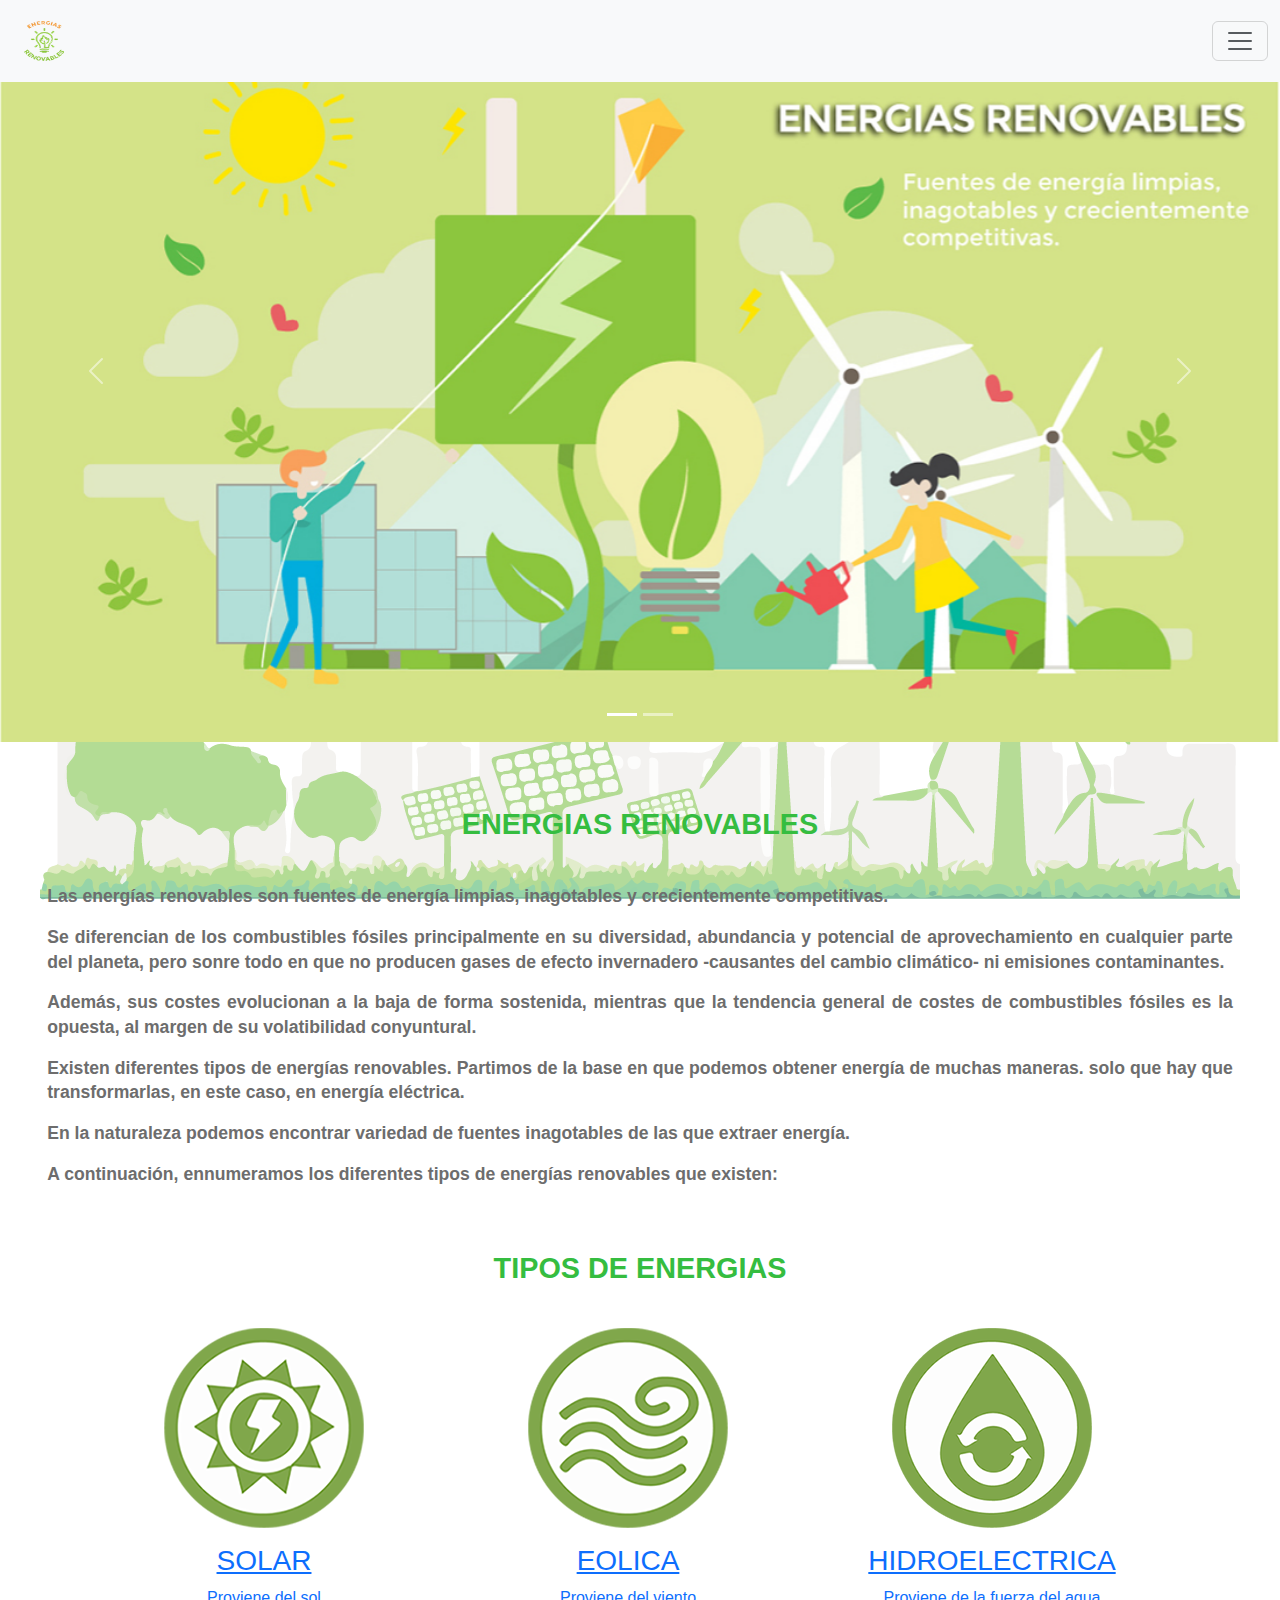
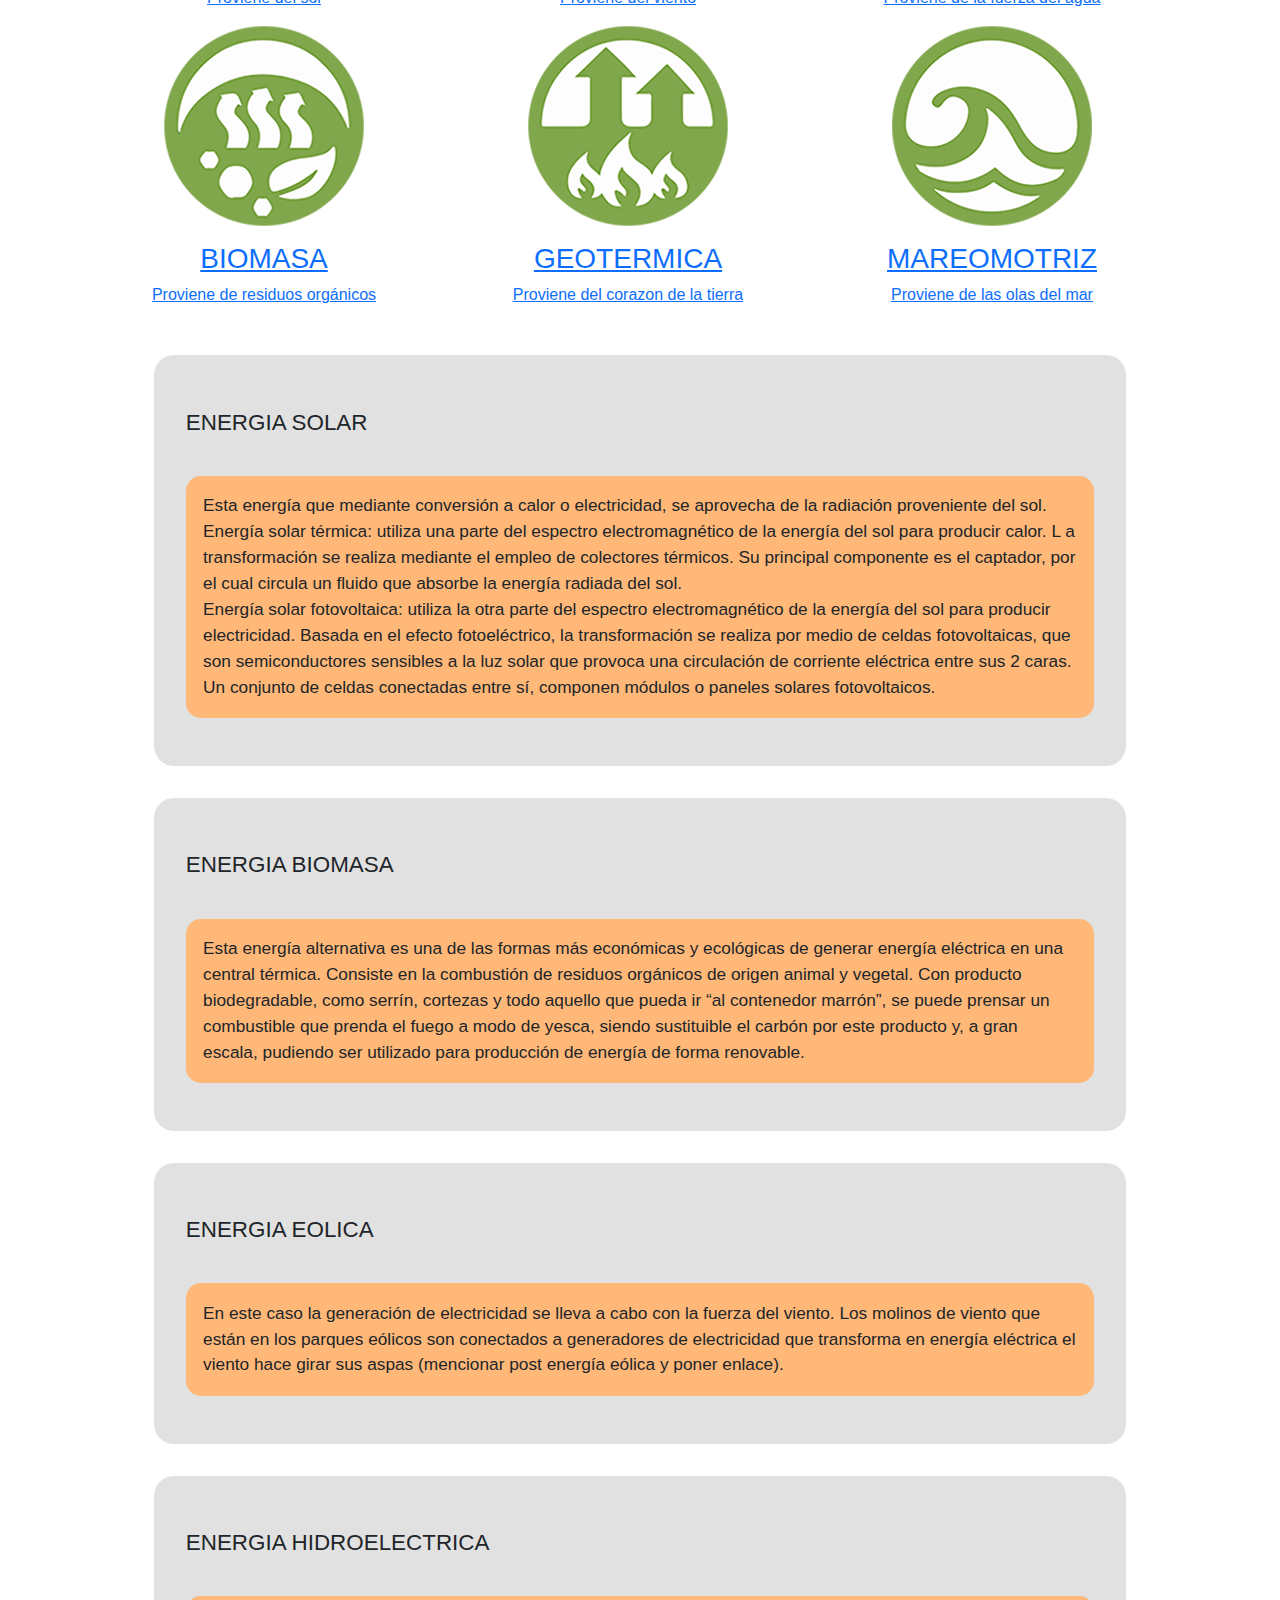
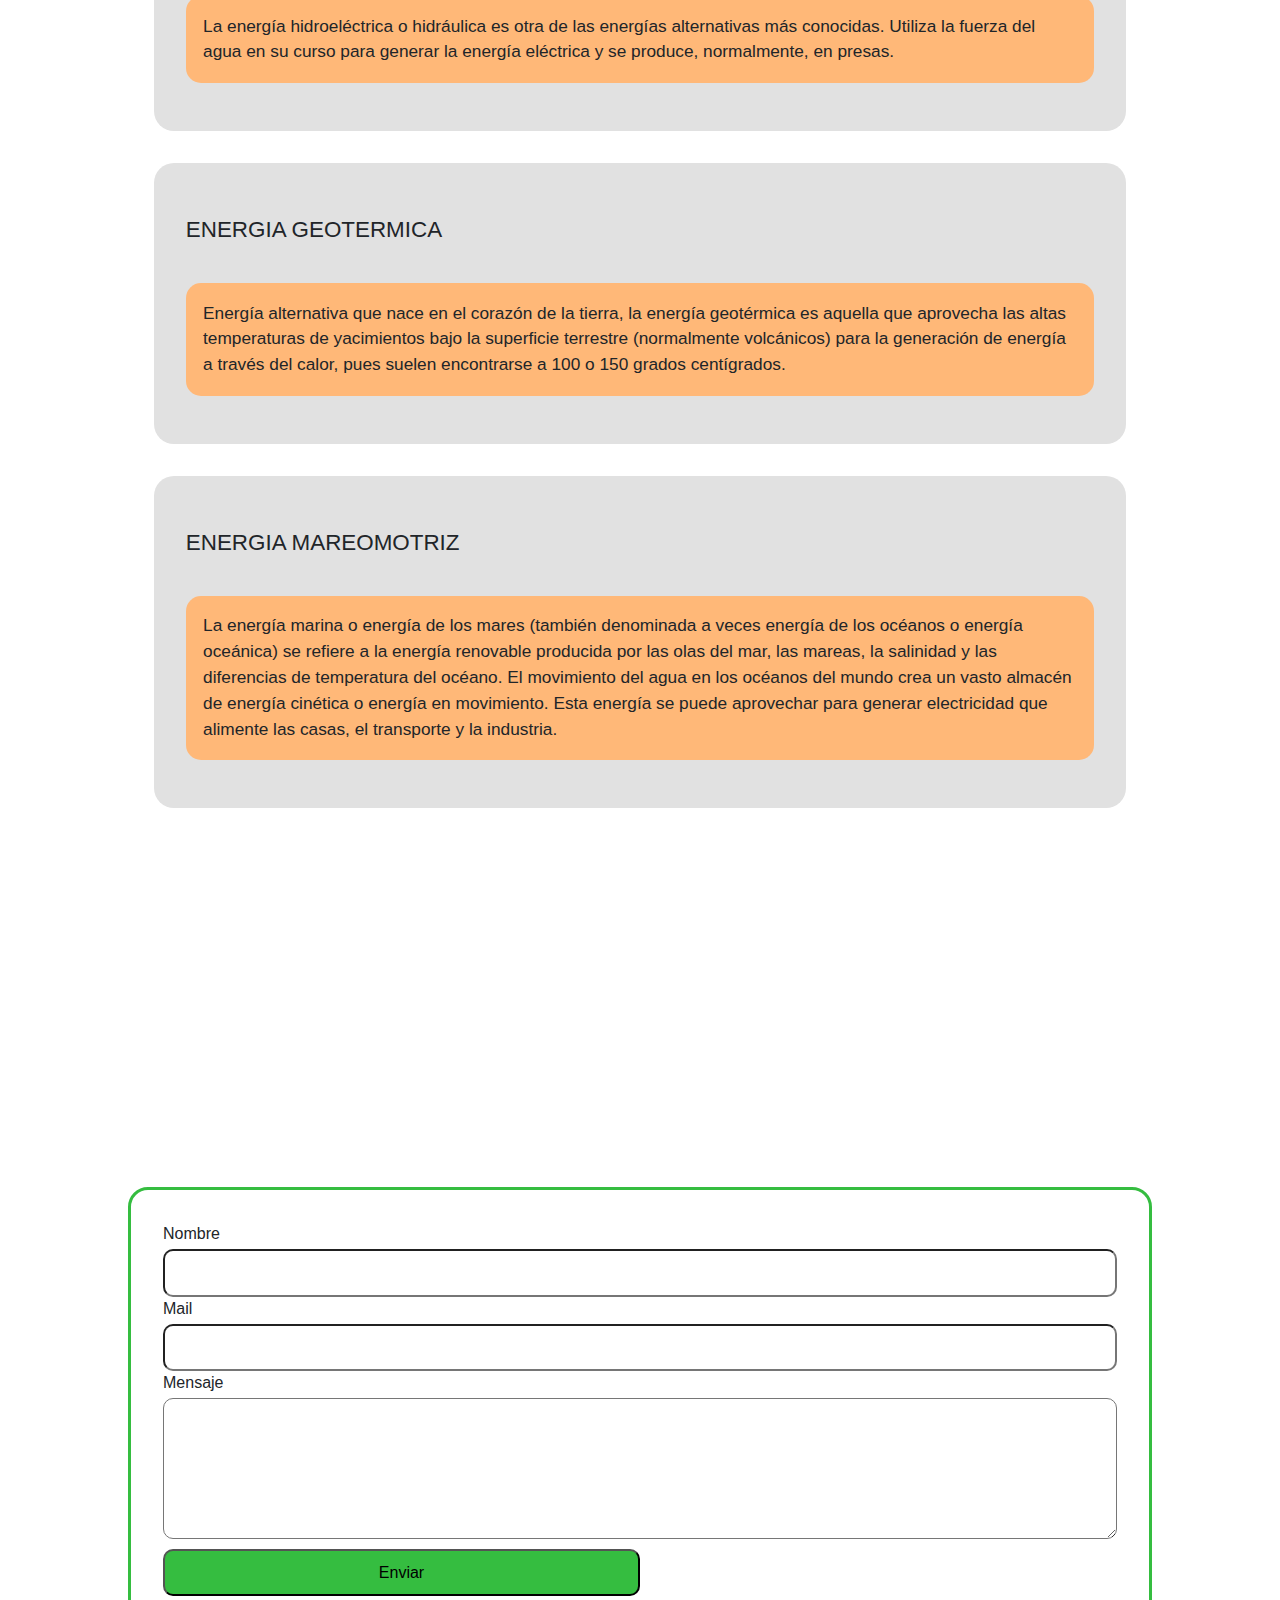
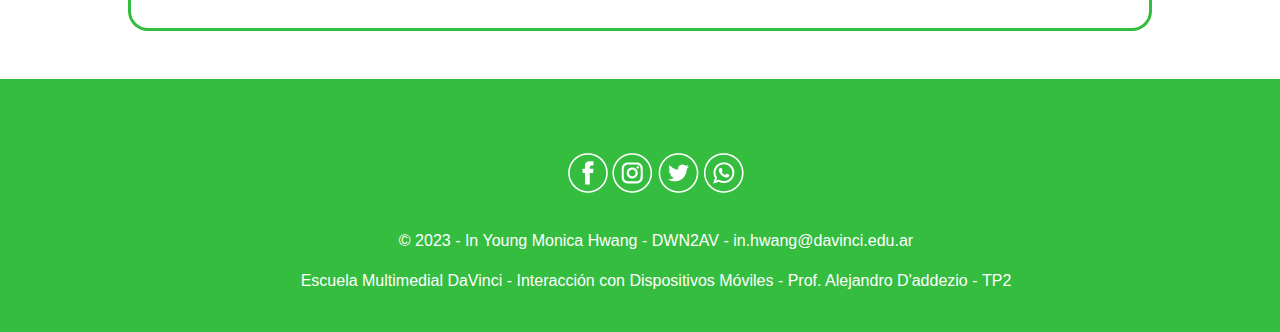
<file: index.html>
<!DOCTYPE html>
<html lang="es">

<head>
    <meta charset="UTF-8">
    <meta name="viewport" content="width=device-width, initial-scale=1">
    <meta http-equiv="X-UA-Compatible" content="ie=edge">
    <title>Hwang In Young Monica - DWN2A</title>
    <link href="https://fonts.googleapis.com/css?family=Montserrat" rel="stylesheet" />
    <link rel="shortcut icon" href="img/icono.png" />
    <link rel="stylesheet" href="css/bootstrap.min.css">
    <link rel="stylesheet" href="css/estilos.css">

</head>

<body>
    <header>
        <nav class="navbar bg-body-tertiary fixed-top">
            <div class="container-fluid">
                <nav class="navbar bg-body-tertiary">
                    <div class="container">
                        <a class="navbar-brand" href="#">
                            <img src="img/logo.png" alt="energias renovables" width="40" height="40">
                        </a>
                    </div>
                </nav>
                <button class="navbar-toggler" type="button" data-bs-toggle="offcanvas"
                    data-bs-target="#offcanvasNavbar" aria-controls="offcanvasNavbar" aria-label="Toggle navigation">
                    <span class="navbar-toggler-icon"></span>
                </button>
                <div class="offcanvas offcanvas-end" tabindex="-1" id="offcanvasNavbar"
                    aria-labelledby="offcanvasNavbarLabel">
                    <div class="offcanvas-header">
                        <h5 class="offcanvas-title" id="offcanvasNavbarLabel">ENERGIAS RENOVABLES</h5>
                        <button type="button" class="btn-close" data-bs-dismiss="offcanvas" aria-label="Close"></button>
                    </div>
                    <div class="offcanvas-body">
                        <ul class="navbar-nav justify-content-end flex-grow-1 pe-3">
                            <li class="nav-item">
                                <a class="nav-link active" aria-current="page" href="#">Inicio</a>
                            </li>
                            <li class="nav-item">
                                <a class="nav-link" href="#">Quienes somos</a>
                            </li>
                            <li class="nav-item dropdown">
                                <a class="nav-link dropdown-toggle" href="#" role="button" data-bs-toggle="dropdown"
                                    aria-expanded="false">
                                    Tipos de Energías
                                </a>
                                <ul class="dropdown-menu">
                                    <li><a class="dropdown-item" href="#solar">SOLAR</a></li>
                                    <li><a class="dropdown-item" href="#eolica">EOLICA</a></li>
                                    <li><a class="dropdown-item" href="#hidroelectrica">HIDROELECTRICA</a></li>
                                    <li><a class="dropdown-item" href="#biomasa">BIOMASA</a></li>
                                    <li><a class="dropdown-item" href="#geotermica">GEOTERMICA</a></li>
                                    <li><a class="dropdown-item" href="#mareomotriz">MAREOMOTRIZ</a></li>
                                </ul>
                            </li>
                            <li class="nav-item">
                                <a class="nav-link" href="#">Agenda</a>
                            </li>
                            <li class="nav-item">
                                <a class="nav-link" href="#">Contacto</a>
                            </li>
                        </ul>
                    </div>
                </div>
            </div>
        </nav>
        <figure>
            <div id="carouselExampleCaptions" class="carousel slide">
                <div class="carousel-indicators">
                    <button type="button" data-bs-target="#carouselExampleCaptions" data-bs-slide-to="0" class="active"
                        aria-current="true" aria-label="Slide 1"></button>
                    <button type="button" data-bs-target="#carouselExampleCaptions" data-bs-slide-to="1"
                        aria-label="Slide 2"></button>
                </div>
                <div class="carousel-inner">
                    <div class="carousel-item active">
                        <img src="img/banner1_pc.jpg" class="d-block w-100" alt="energias renovables">
                    </div>
                    <div class="carousel-item">
                        <img src="img/banner2_pc.jpg" class="d-block w-100" alt="energias limpias">
                    </div>
                    <button class="carousel-control-prev" type="button" data-bs-target="#carouselExampleCaptions"
                        data-bs-slide="prev">
                        <span class="carousel-control-prev-icon" aria-hidden="true"></span>
                        <span class="visually-hidden">Previous</span>
                    </button>
                    <button class="carousel-control-next" type="button" data-bs-target="#carouselExampleCaptions"
                        data-bs-slide="next">
                        <span class="carousel-control-next-icon" aria-hidden="true"></span>
                        <span class="visually-hidden">Next</span>
                    </button>
                </div>
        </figure>
    </header>
    <main class="container-fluid">
        <h2>ENERGIAS RENOVABLES</h2>
        <div id="principal">
            <p>Las energías renovables son fuentes de energía limpias, inagotables y crecientemente competitivas.</p>
            <p>Se diferencian de los combustibles fósiles principalmente en su diversidad, abundancia y potencial de
                aprovechamiento en cualquier parte del planeta, pero sonre todo en que no producen gases de efecto
                invernadero -causantes del cambio climático- ni emisiones contaminantes.</p>
            <p>Además, sus costes evolucionan a la baja de forma sostenida, mientras que la tendencia general de costes
                de combustibles fósiles es la opuesta, al margen de su volatibilidad conyuntural.</p>
            <p>Existen diferentes tipos de energías renovables. Partimos de la base en que podemos obtener energía de
                muchas maneras. solo que hay que transformarlas, en este caso, en energía eléctrica.</p>
            <p>En la naturaleza podemos encontrar variedad de fuentes inagotables de las que extraer energía.</p>
            <p>A continuación, ennumeramos los diferentes tipos de energías renovables que existen:</p>
        </div>
    </main>
    <section class="container">
        <h2>TIPOS DE ENERGIAS</h2>
        <div id="pastillas" class="container text-center">
            <div class="row align-items-center">
            <ul class="row row-cols-1">
                <li class="col-lg-4 col-md-6"><a id="solar" href="#d-solar">
                        <figure>
                            <picture>
                                <source media="(max-width: 599px)" srcset="img/e_solar_movil.png" />
                                <source media="(max-width: 991px)" srcset="img/e_solar_tablet.png" />
                                <img src="img/e_solar_pc.png" alt="icono energia solar">
                            </picture>
                        </figure>
                        <h3>SOLAR</h3>
                        <p>Proviene del sol</p>
                    </a>
                </li>
                <li class="col-lg-4 col-md-6"><a id="eolica" href="#d-eolica">
                        <figure>
                            <picture>
                                <source media="(max-width: 599px)" srcset="img/e_eolica_movil.png" />
                                <source media="(max-width: 991px)" srcset="img/e_eolica_tablet.png" />
                                <img src="img/e_eolica_pc.png" alt="icono energia eolica">
                            </picture>
                        </figure>
                        <h3>EOLICA</h3>
                        <p>Proviene del viento</p>
                    </a>
                </li>
                <li class="col-lg-4 col-md-6"><a id="hidroelectrica" href="#d-hidroelectrica">
                        <figure>
                            <picture>
                                <source media="(max-width: 599px)" srcset="img/e_hidroelectrica_movil.png" />
                                <source media="(max-width: 991px)" srcset="img/e_hidroelectrica_tablet.png" />
                                <img src="img/e_hidroelectrica_pc.png" alt="icono energia hidroelectrica">
                            </picture>
                        </figure>

                        <h3>HIDROELECTRICA</h3>
                        <p>Proviene de la fuerza del agua</p>
                    </a>
                </li>
           
                <li class="col-lg-4 col-md-6"><a id="biomasa" href="#d-biomasa">
                        <figure>
                            <picture>
                                <source media="(max-width: 599px)" srcset="img/e_biomasa_movil.png" />
                                <source media="(max-width: 991px)" srcset="img/e_biomasa_tablet.png" />
                                <img src="img/e_biomasa_pc.png" alt="icono energia biomasa">
                            </picture>
                        </figure>
                        <h3>BIOMASA</h3>
                        <p>Proviene de residuos orgánicos</p>
                    </a>
                </li>
                <li class="col-lg-4 col-md-6"><a id="geotermica" href="#d-geotermica">
                        <figure>
                            <picture>
                                <source media="(max-width: 599px)" srcset="img/e_geotermica_movil.png" />
                                <source media="(max-width: 991px)" srcset="img/e_geotermica_tablet.png" />
                                <img src="img/e_geotermica_pc.png" alt="icono energia geotermica">
                            </picture>
                        </figure>
                        <h3>GEOTERMICA</h3>
                        <p>Proviene del corazon de la tierra</p>
                    </a>
                </li>
                <li class="col-lg-4 col-md-6"><a id="mareomotriz" href="#d-mareomotriz">
                        <figure>
                            <picture>
                                <source media="(max-width: 599px)" srcset="img/e_mareomotriz_movil.png" />
                                <source media="(max-width: 991px)" srcset="img/e_mareomotriz_tablet.png" />
                                <img src="img/e_mareomotriz_pc.png" alt="icono energia mareomotriz">
                            </picture>
                        </figure>
                        <h3>MAREOMOTRIZ</h3>
                        <p>Proviene de las olas del mar</p>
                    </a>
                </li>
            </ul>
        </div>
        </div>

        <article id="detalle">

            <div id="d-solar">
                <h3>ENERGIA SOLAR</h3>
                <p>Esta energía que mediante conversión a calor o electricidad, se aprovecha de la radiación
                        proveniente del sol.<br/>
                    Energía solar térmica: utiliza una parte del espectro electromagnético de la energía del sol
                        para producir calor. L a transformación se realiza mediante el empleo de colectores térmicos. Su
                        principal componente es el captador, por el cual circula un fluido que absorbe la energía
                        radiada del sol.<br/>
                    Energía solar fotovoltaica: utiliza la otra parte del espectro electromagnético de la energía
                        del sol para producir electricidad. Basada en el efecto fotoeléctrico, la transformación se
                        realiza por medio de celdas fotovoltaicas, que son semiconductores sensibles a la luz solar que
                        provoca una circulación de corriente eléctrica entre sus 2 caras. Un conjunto de celdas
                        conectadas entre sí, componen módulos o paneles solares fotovoltaicos.
                    </p>
            </div>

            <div id="d-biomasa">
                <h3>ENERGIA BIOMASA</h3>
                <p>Esta energía alternativa es una de las formas más económicas y ecológicas de generar energía
                    eléctrica en una central térmica. Consiste en la combustión de residuos orgánicos de origen animal y
                    vegetal. Con producto biodegradable, como serrín, cortezas y todo aquello que pueda ir “al
                    contenedor marrón”, se puede prensar un combustible que prenda el fuego a modo de yesca, siendo
                    sustituible el carbón por este producto y, a gran escala, pudiendo ser utilizado para producción de
                    energía de forma renovable.</p>
            </div>
            <div id="d-eolica">
                <h3>ENERGIA EOLICA</h3>
                <p>En este caso la generación de electricidad se lleva a cabo con la fuerza del viento. Los molinos de
                    viento que están en los parques eólicos son conectados a generadores de electricidad que transforma
                    en energía eléctrica el viento hace girar sus aspas (mencionar post energía eólica y poner enlace).
                </p>
            </div>
            <div id="d-hidroelectrica">
                <h3>ENERGIA HIDROELECTRICA</h3>
                <p>La energía hidroeléctrica o hidráulica es otra de las energías alternativas más conocidas. Utiliza la
                    fuerza del agua en su curso para generar la energía eléctrica y se produce, normalmente, en presas.
                </p>
            </div>

            <div id="d-geotermica">
                <h3>ENERGIA GEOTERMICA</h3>
                <p>Energía alternativa que nace en el corazón de la tierra, la energía geotérmica es aquella que
                    aprovecha las altas temperaturas de yacimientos bajo la superficie terrestre (normalmente
                    volcánicos) para la generación de energía a través del calor, pues suelen encontrarse a 100 o 150
                    grados centígrados.</p>
            </div>
            <div id="d-mareomotriz">
                <h3>ENERGIA MAREOMOTRIZ</h3>
                <p>La energía marina o energía de los mares (también denominada a veces energía de los océanos o energía
                    oceánica) se refiere a la energía renovable producida por las olas del mar, las mareas, la salinidad
                    y las diferencias de temperatura del océano. El movimiento del agua en los océanos del mundo crea un
                    vasto almacén de energía cinética o energía en movimiento. Esta energía se puede aprovechar para
                    generar electricidad que alimente las casas, el transporte y la industria. </p>
            </div>
        </article>
        <figure id="video">
            <div class="v">
                <iframe src="https://www.youtube.com/embed/dLNCev0RMcQ"
                    allow="accelerometer; autoplay; encrypted-media; gyroscope; picture-in-picture"
                    allowfullscreen></iframe>
            </div>
        </figure>
    </section>
    <aside>
        <form id="form" action="enviar_formulario.php" method="post" enctype="multipart/form-data">
            <div>
                <label>Nombre</label>
                <input type="text" name="nombre">
            </div>

            <div>
                <label>Mail</label>
                <input type="email" name="mail" required>
            </div>


            <div>
                <label>Mensaje</label>
                <textarea name="comentario" cols="30" rows="5"></textarea>
            </div>

            <div>
                <input type="submit" value="Enviar">
            </div>
        </form>
    </aside>
    <footer id="info">
        <div id="redes">
            <ul>
                <li><a href="https://www.facebook.com" target="_blank"><img src="img/facebook.png"
                            alt="icono de facebook"></a></li>
                <li><a href="https://www.instagram.com" target="_blank"><img src="img/instagram.png"
                            alt="icono de instagram"></a></li>
                <li><a href="https://www.twitter.com" target="_blank"><img src="img/twitter.png"
                            alt="icono de twitter"></a></li>
                <li><a href="https://www.whatsapp.com" target="_blank"><img src="img/whatsapp.png"
                            alt="icono de twitter"></a></li>
            </ul>
        </div>
        <div class="datos">
            <ul>
                <li>&copy; 2023 - </li>
                <li>In Young Monica Hwang - </li>
                <li>DWN2AV - </li>
                <li>in.hwang@davinci.edu.ar</li>
            </ul>
            <ul>
                <li>Escuela Multimedial DaVinci - </li>
                <li>Interacción con Dispositivos Móviles - </li>
                <li>Prof. Alejandro D'addezio - </li>
                <li>TP2</li>
            </ul>
        </div>

    </footer>

    <script src="js/bootstrap.bundle.min.js"></script>
</body>

</html>
</file>
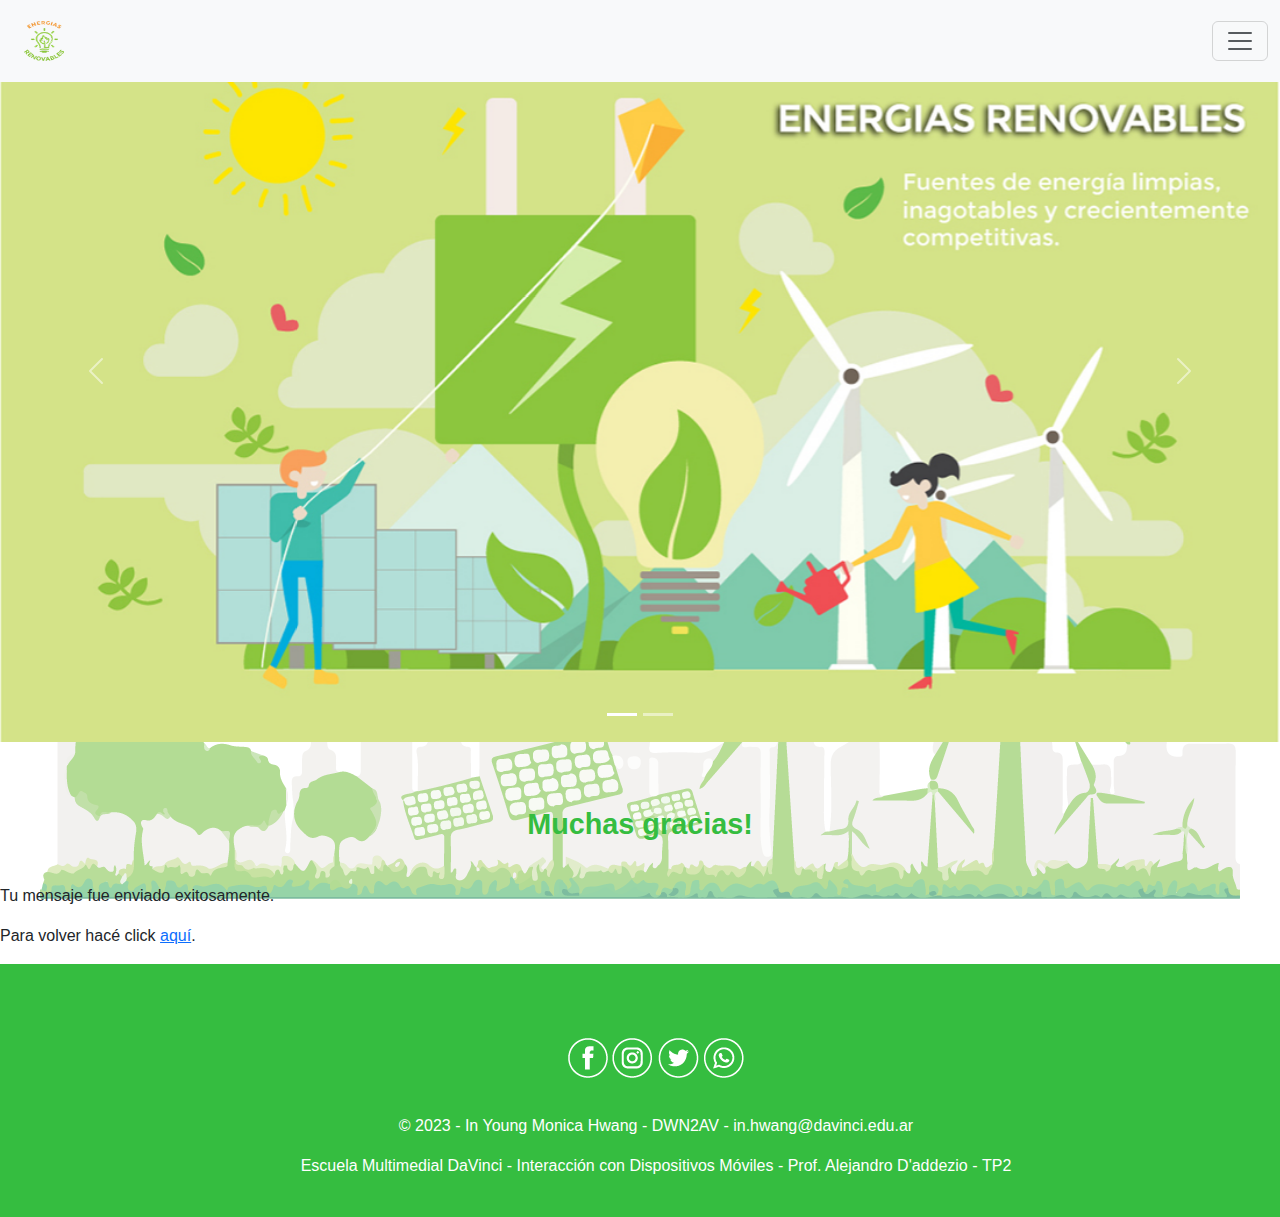
<file: enviado.html>
<!DOCTYPE html>
<html lang="es">

<head>
    <meta charset="UTF-8">
    <meta name="viewport" content="width=device-width, initial-scale=1.0">
    <meta http-equiv="X-UA-Compatible" content="ie=edge">
    <title>Hwang In Young Monica - DWN2A</title>
    <link href="https://fonts.googleapis.com/css?family=Montserrat" rel="stylesheet" />
    <link rel="shortcut icon" href="img/icono.png" />
    <link rel="stylesheet" href="css/bootstrap.min.css">
    <link rel="stylesheet" href="css/estilos.css">

</head>

<body>
    <header>
        <nav class="navbar bg-body-tertiary fixed-top">
            <div class="container-fluid">
                <nav class="navbar bg-body-tertiary">
                    <div class="container">
                        <a class="navbar-brand" href="#">
                            <img src="img/logo.png" alt="energias renovables" width="40" height="40">
                        </a>
                    </div>
                </nav>
                <button class="navbar-toggler" type="button" data-bs-toggle="offcanvas"
                    data-bs-target="#offcanvasNavbar" aria-controls="offcanvasNavbar" aria-label="Toggle navigation">
                    <span class="navbar-toggler-icon"></span>
                </button>
                <div class="offcanvas offcanvas-end" tabindex="-1" id="offcanvasNavbar"
                    aria-labelledby="offcanvasNavbarLabel">
                    <div class="offcanvas-header">
                        <h5 class="offcanvas-title" id="offcanvasNavbarLabel">ENERGIAS RENOVABLES</h5>
                        <button type="button" class="btn-close" data-bs-dismiss="offcanvas" aria-label="Close"></button>
                    </div>
                    <div class="offcanvas-body">
                        <ul class="navbar-nav justify-content-end flex-grow-1 pe-3">
                            <li class="nav-item">
                                <a class="nav-link active" aria-current="page" href="#">Inicio</a>
                            </li>
                            <li class="nav-item">
                                <a class="nav-link" href="#">Quienes somos</a>
                            </li>
                            <li class="nav-item dropdown">
                                <a class="nav-link dropdown-toggle" href="#" role="button" data-bs-toggle="dropdown"
                                    aria-expanded="false">
                                    Tipos de Energías
                                </a>
                                <ul class="dropdown-menu">
                                    <li><a class="dropdown-item" href="#solar">SOLAR</a></li>
                                    <li><a class="dropdown-item" href="#eolica">EOLICA</a></li>
                                    <li><a class="dropdown-item" href="#hidroelectrica">HIDROELECTRICA</a></li>
                                    <li><a class="dropdown-item" href="#biomasa">BIOMASA</a></li>
                                    <li><a class="dropdown-item" href="#geotermica">GEOTERMICA</a></li>
                                    <li><a class="dropdown-item" href="#mareomotriz">MAREOMOTRIZ</a></li>
                                </ul>
                            </li>
                            <li class="nav-item">
                                <a class="nav-link" href="#">Agenda</a>
                            </li>
                            <li class="nav-item">
                                <a class="nav-link" href="#">Contacto</a>
                            </li>
                        </ul>
                    </div>
                </div>
            </div>
        </nav>
        <figure>
            <div id="carouselExampleCaptions" class="carousel slide">
                <div class="carousel-indicators">
                    <button type="button" data-bs-target="#carouselExampleCaptions" data-bs-slide-to="0" class="active"
                        aria-current="true" aria-label="Slide 1"></button>
                    <button type="button" data-bs-target="#carouselExampleCaptions" data-bs-slide-to="1"
                        aria-label="Slide 2"></button>
                </div>
                <div class="carousel-inner">
                    <div class="carousel-item active">
                        <img src="img/banner1_pc.jpg" class="d-block w-100" alt="energias renovables">
                    </div>
                    <div class="carousel-item">
                        <img src="img/banner2_pc.jpg" class="d-block w-100" alt="energias limpias">
                    </div>
                    <button class="carousel-control-prev" type="button" data-bs-target="#carouselExampleCaptions"
                        data-bs-slide="prev">
                        <span class="carousel-control-prev-icon" aria-hidden="true"></span>
                        <span class="visually-hidden">Previous</span>
                    </button>
                    <button class="carousel-control-next" type="button" data-bs-target="#carouselExampleCaptions"
                        data-bs-slide="next">
                        <span class="carousel-control-next-icon" aria-hidden="true"></span>
                        <span class="visually-hidden">Next</span>
                    </button>
                </div>
        </figure>
    </header>
        <div>
            <h2>Muchas gracias!</h2>
            <p>Tu mensaje fue enviado exitosamente.</p>
            <p>Para volver hacé click <a href="index.html">aquí</a>.</p>
        </div>
    </section>

    <footer id="info">
        <div id="redes">
            <ul>
                <li><a href="https://www.facebook.com" target="_blank"><img src="img/facebook.png" alt="icono de facebook"></a></li>
                <li><a href="https://www.instagram.com" target="_blank"><img src="img/instagram.png" alt="icono de instagram"></a></li>
                <li><a href="https://www.twitter.com" target="_blank"><img src="img/twitter.png" alt="icono de twitter"></a></li>
                <li><a href="https://www.whatsapp.com" target="_blank"><img src="img/whatsapp.png" alt="icono de twitter"></a></li>
            </ul>
        </div>
        <div class="datos">
            <ul>
                <li>&copy; 2023 - </li>
                <li>In Young Monica Hwang - </li>
                <li>DWN2AV - </li>
                <li>in.hwang@davinci.edu.ar</li>
            </ul>
            <ul>
                <li>Escuela Multimedial DaVinci - </li>
                <li>Interacción con Dispositivos Móviles - </li>
                <li>Prof. Alejandro D'addezio - </li>
                <li>TP2</li>    
            </ul>
        </div>

    </footer>
    <script src="js/bootstrap.bundle.min.js"></script>
</body>
</html>
</file>
<file: css/estilos.css>
*{
    margin: 0;
    padding: 0;
    box-sizing: border-box;
}

body {
    width: 100%;
    font-family: Arial, Helvetica, sans-serif;
    margin: auto;
    background-image: url("../img/fondo_footer.png");
    background-repeat: no-repeat;
    background-position: center bottom;
    background-attachment: fixed;
}

h2 {
    text-align: center;
    font-size: 1.8em;
    font-weight: bolder;
    color: #35bd40;
    padding: 1.7em 1.5em 1.2em;
}

main > h2 ~ div{
    font-size: 1.1em;
    font-weight: 600;
    padding: 0 2em;
    text-align: justify;
    color: #6d6d6d;
    line-height: 1.4em;
}
section h2 ~ div {
    margin: auto;
    display: grid;
    flex-direction: column;
    text-align: center;
    flex-wrap: wrap;
    justify-content: center;
    align-items: center;
}

section  ul {
    margin: auto;
    width: 70%;
    display: inline-flexbox;
    list-style: none;
    justify-content: center;

}



section > h2 ~ div > ul > li{
    color: #6d6d6d;
    padding: 1.5em;
}

section > h2 ~div > ul > li > a {
    text-decoration: none;
    color: #6d6d6d;
}
section > h2 ~div > ul > li > a > h3{
    font-size: 1.4em;
    padding: .9em 0 .5em;
}

section > h2 ~div > ul > li > a > h3 ~ p {
    font-size: 1.2em;
}

section > h2 ~div > ul > li > a > h3{
    font-size: 1.4em;
    padding: .9em 0 .5em;
}

section > h2 ~div > ul > li > a > h3 ~ p {
    font-size: 1.2em;
}

section > h2 ~div > ul > li > a:visited {
    color: green;}

#detalle {
    margin: auto;
    width: 90%;
}

#detalle > div {
    margin: 2em 1em;
    position: relative;
    padding: 2em;
    background-color: #e1e1e1;
    border-radius: 20px;
    -webkit-border-radius: 20px;
    -moz-border-radius: 20px;
    -ms-border-radius: 20px;
    -o-border-radius: 20px;
    
}

#detalle > div > h3 {
    padding: 1em 0 1.4em;
    font-size: 1.4em;
    text-align: left;
}

#detalle > div > h3 ~ p {
    background-color: #ffb878;
    padding: 1em;
    list-style: none;
    font-size: 1.08em;
    border-radius: 15px;
    -webkit-border-radius: 15px;
    -moz-border-radius: 15px;
    -ms-border-radius: 15px;
    -o-border-radius: 15px;
}



#video {
    width: 100%;
    margin: auto;
    vertical-align: middle;
}

.v {
    width: 100vw;
    height: calc(100vw * 315 /560);
    max-width: 560px;
    max-height: 315px;
    margin: auto;
}

.v > iframe {
    width: 100%;
    height: 100%;
}

form {
    width: 80%;
    background: #ffffff70;
    padding: 2em;
    box-sizing: border-box;
    margin: 2em auto 3em;
    border-radius: 20px;
    border: solid .2em #35bd40;
    -webkit-border-radius: 20px;
    -moz-border-radius: 20px;
    -ms-border-radius: 20px;
    -o-border-radius: 20px;
}

input,
textarea,
select {
    display: block;
    width: 100%;
    padding: .6em;
    box-sizing: border-box;
    border-radius: 10px;
    background: white;
}

label {
    display: block;
    margin-bottom: 3px;
}

input[type=submit] {
    display: inline-block;
    width: 50%;
    background: #35bd40;
    margin: 0;
    margin-top: 10px;
}

footer {
    background-color: #35bd40;
    color: white;
    text-align: center;
    font-size: 1em;
    padding: 5vw 0 1vw;
}

footer ul li {
    list-style: none;
    display: inline-flex;
}

footer > div {
    padding: 10px;
}

#enviado p {
    font-size: 1.3em;
    text-align: center;
    color: #6d6d6d;
    font-weight: bold;
    padding-bottom: 1.4em
}
</file>
